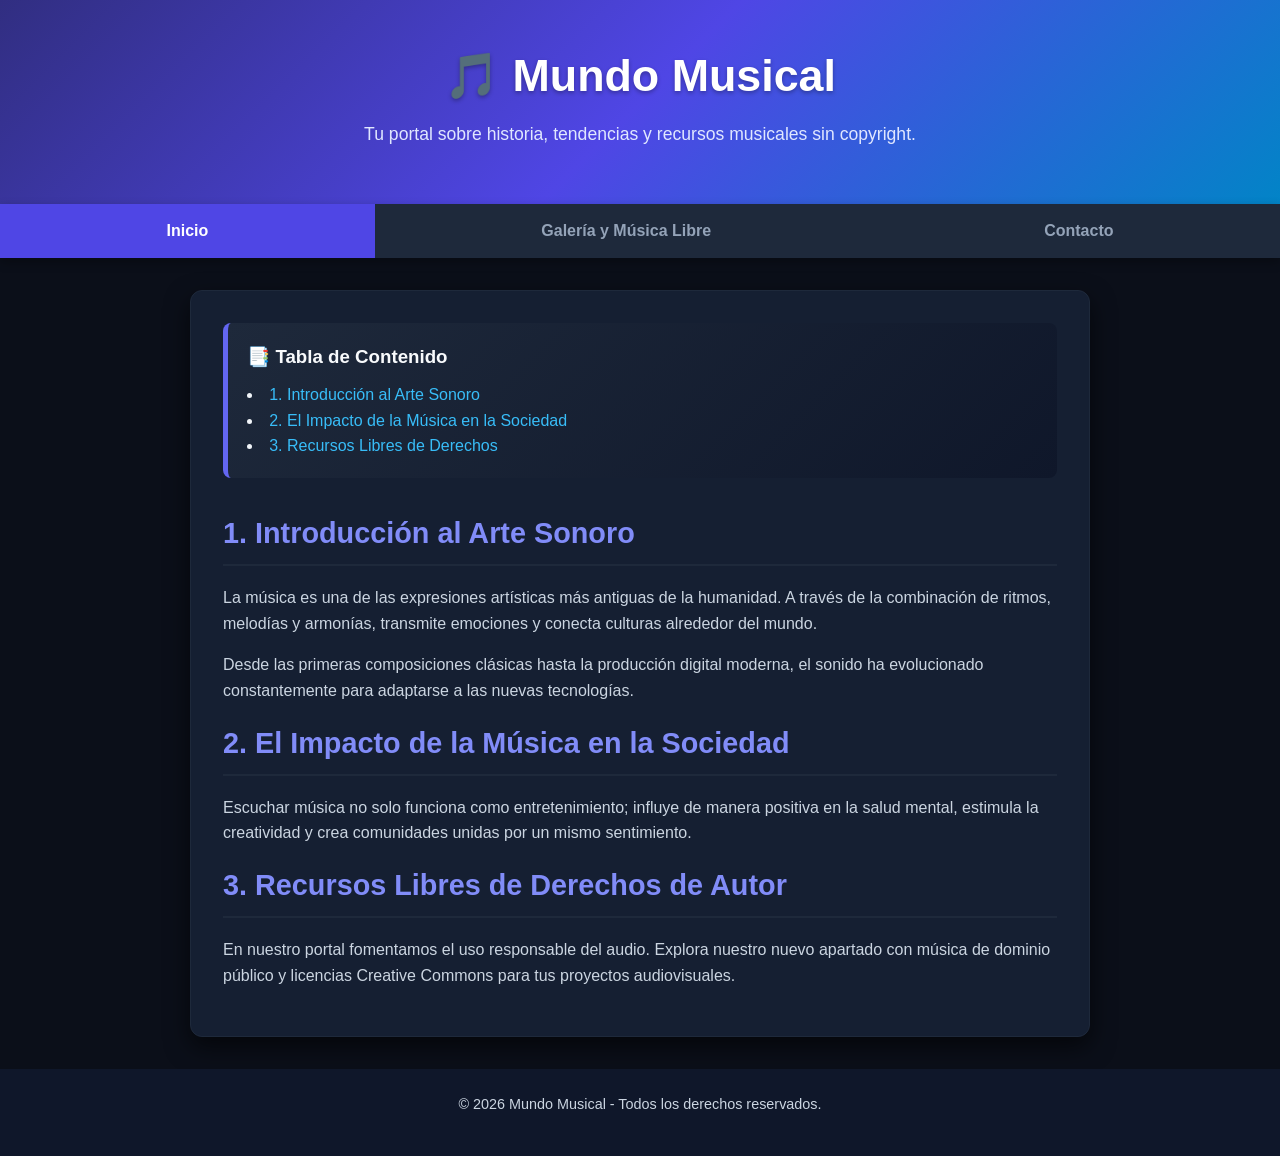
<file: index.html>
<!DOCTYPE html>
<html lang="es">
<head>
    <meta charset="UTF-8">
    <meta name="viewport" content="width=device-width, initial-scale=1.0">
    <title>Mundo Musical - Inicio</title>
    <link rel="stylesheet" href="estilos.css">
</head>
<body>

    <header>
        <h1>🎵 Mundo Musical</h1>
        <p>Tu portal sobre historia, tendencias y recursos musicales sin copyright.</p>
    </header>

    <nav>
        <ul>
            <li><a href="index.html" class="active">Inicio</a></li>
            <li><a href="pagina2.html">Galería y Música Libre</a></li>
            <li><a href="pagina3.html">Contacto</a></li>
        </ul>
    </nav>

    <div class="container">
        <!-- Tabla de Contenido -->
        <div class="tabla-contenido">
            <h3>📑 Tabla de Contenido</h3>
            <ul>
                <li><a href="#introduccion">1. Introducción al Arte Sonoro</a></li>
                <li><a href="#impacto">2. El Impacto de la Música en la Sociedad</a></li>
                <li><a href="#recursos">3. Recursos Libres de Derechos</a></li>
            </ul>
        </div>

        <section id="introduccion">
            <h2>1. Introducción al Arte Sonoro</h2>
            <p>La música es una de las expresiones artísticas más antiguas de la humanidad. A través de la combinación de ritmos, melodías y armonías, transmite emociones y conecta culturas alrededor del mundo.</p>
            <p>Desde las primeras composiciones clásicas hasta la producción digital moderna, el sonido ha evolucionado constantemente para adaptarse a las nuevas tecnologías.</p>
        </section>

        <section id="impacto">
            <h2>2. El Impacto de la Música en la Sociedad</h2>
            <p>Escuchar música no solo funciona como entretenimiento; influye de manera positiva en la salud mental, estimula la creatividad y crea comunidades unidas por un mismo sentimiento.</p>
        </section>

        <section id="recursos">
            <h2>3. Recursos Libres de Derechos de Autor</h2>
            <p>En nuestro portal fomentamos el uso responsable del audio. Explora nuestro nuevo apartado con música de dominio público y licencias Creative Commons para tus proyectos audiovisuales.</p>
        </section>
    </div>

    <footer>
        <p>&copy; 2026 Mundo Musical - Todos los derechos reservados.</p>
    </footer>

</body>
</html>
</file>
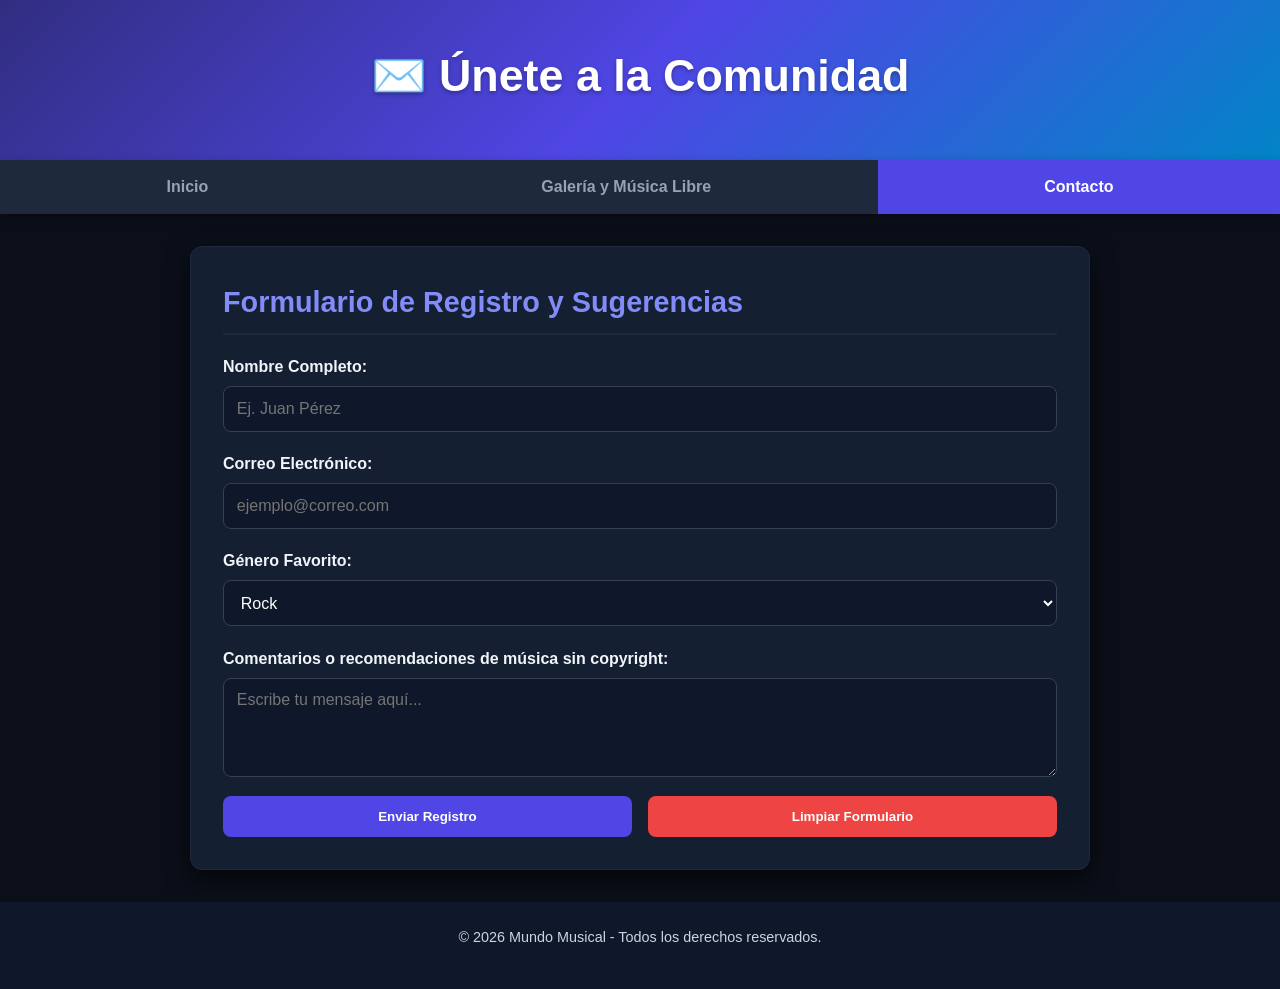
<file: pagina3.html>
<!DOCTYPE html>
<html lang="es">
<head>
    <meta charset="UTF-8">
    <meta name="viewport" content="width=device-width, initial-scale=1.0">
    <title>Mundo Musical - Contacto y Registro</title>
    <link rel="stylesheet" href="estilos.css">
</head>
<body>

    <header>
        <h1>✉️ Únete a la Comunidad</h1>
    </header>

    <nav>
        <ul>
            <li><a href="index.html">Inicio</a></li>
            <li><a href="pagina2.html">Galería y Música Libre</a></li>
            <li><a href="pagina3.html" class="active">Contacto</a></li>
        </ul>
    </nav>

    <div class="container">
        <h2>Formulario de Registro y Sugerencias</h2>
        <form action="#" method="post" class="formulario">
            <div class="campo">
                <label for="nombre">Nombre Completo:</label>
                <input type="text" id="nombre" name="nombre" placeholder="Ej. Juan Pérez" required>
            </div>

            <div class="campo">
                <label for="email">Correo Electrónico:</label>
                <input type="email" id="email" name="email" placeholder="ejemplo@correo.com" required>
            </div>

            <div class="campo">
                <label for="genero">Género Favorito:</label>
                <select id="genero" name="genero">
                    <option value="rock">Rock</option>
                    <option value="pop">Pop</option>
                    <option value="jazz">Jazz</option>
                    <option value="electronica">Electrónica</option>
                </select>
            </div>

            <div class="campo">
                <label for="mensaje">Comentarios o recomendaciones de música sin copyright:</label>
                <textarea id="mensaje" name="mensaje" rows="4" placeholder="Escribe tu mensaje aquí..."></textarea>
            </div>

            <div class="botones">
                <button type="submit">Enviar Registro</button>
                <button type="reset">Limpiar Formulario</button>
            </div>
        </form>
    </div>

    <footer>
        <p>&copy; 2026 Mundo Musical - Todos los derechos reservados.</p>
    </footer>

</body>
</html>
</file>
<file: estilos.css>
/* RESET Y BASE */
* {
    margin: 0;
    padding: 0;
    box-sizing: border-box;
    font-family: 'Segoe UI', Tahoma, Geneva, Verdana, sans-serif;
}

body {
    background-color: #0b0f19;
    color: #f1f5f9;
    line-height: 1.6;
    overflow-x: hidden;
}

/* ENCABEZADO */
header {
    background: linear-gradient(135deg, #312e81, #4f46e5, #0284c7);
    color: #ffffff;
    text-align: center;
    padding: 2.5rem 1rem;
    box-shadow: 0 4px 20px rgba(0, 0, 0, 0.4);
}

header h1 {
    font-size: clamp(1.8rem, 4vw, 2.8rem);
    margin-bottom: 0.5rem;
    text-shadow: 0 2px 4px rgba(0, 0, 0, 0.3);
}

header p {
    font-size: clamp(0.9rem, 2vw, 1.1rem);
    color: #e0e7ff;
}

/* NAVEGACIÓN */
nav {
    background-color: #1e293b;
    position: sticky;
    top: 0;
    z-index: 100;
    box-shadow: 0 4px 10px rgba(0,0,0,0.3);
}

nav ul {
    list-style: none;
    display: flex;
    justify-content: center;
    flex-wrap: wrap;
}

nav ul li {
    flex: 1 1 auto;
    text-align: center;
}

nav ul li a {
    display: block;
    color: #94a3b8;
    padding: 0.9rem 1.2rem;
    text-decoration: none;
    font-weight: 600;
    transition: all 0.3s ease;
}

nav ul li a:hover, nav ul li a.active {
    color: #ffffff;
    background-color: #4f46e5;
}

/* CONTENEDOR PRINCIPAL */
.container {
    width: 92%;
    max-width: 900px;
    margin: 2rem auto;
    padding: 2rem;
    background-color: #151f32;
    border-radius: 12px;
    box-shadow: 0 10px 25px rgba(0, 0, 0, 0.6);
    border: 1px solid #1e293b;
}

h2 {
    color: #818cf8;
    margin-bottom: 1.2rem;
    border-bottom: 2px solid #1e293b;
    padding-bottom: 0.5rem;
    font-size: clamp(1.3rem, 3vw, 1.8rem);
}

p {
    margin-bottom: 1rem;
    color: #cbd5e1;
}

/* TABLA DE CONTENIDO */
.tabla-contenido {
    background: linear-gradient(135deg, #1e293b, #0f172a);
    padding: 1.2rem;
    border-radius: 8px;
    border-left: 5px solid #6366f1;
    margin-bottom: 2rem;
}

.tabla-contenido h3 {
    margin-bottom: 0.6rem;
    color: #f8fafc;
}

.tabla-contenido ul {
    list-style-position: inside;
}

.tabla-contenido a {
    color: #38bdf8;
    text-decoration: none;
    font-weight: 500;
}

.tabla-contenido a:hover {
    text-decoration: underline;
}

/* MULTIMEDIA */
.multimedia-grid {
    display: grid;
    grid-template-columns: repeat(auto-fit, minmax(240px, 1fr));
    gap: 1.2rem;
    margin-bottom: 2rem;
}

.media-card {
    background-color: #0f172a;
    padding: 1rem;
    border-radius: 10px;
    text-align: center;
    border: 1px solid #1e293b;
    transition: transform 0.3s ease;
}

.media-card:hover {
    transform: translateY(-4px);
}

.media-card img {
    width: 100%;
    height: 170px;
    object-fit: cover;
    border-radius: 6px;
    margin-bottom: 0.6rem;
}

audio {
    width: 100%;
    margin-top: 0.5rem;
    border-radius: 20px;
}

/* LISTA DE CANCIONES SIN COPYRIGHT */
.lista-canciones {
    display: flex;
    flex-direction: column;
    gap: 1rem;
    margin-bottom: 2.5rem;
}

.cancion-item {
    background-color: #0f172a;
    padding: 1.2rem;
    border-radius: 10px;
    display: flex;
    flex-wrap: wrap;
    align-items: center;
    justify-content: space-between;
    gap: 1rem;
    border-left: 4px solid #10b981;
}

.cancion-info h4 {
    color: #f8fafc;
    font-size: 1.1rem;
}

.badge {
    display: inline-block;
    background-color: #065f46;
    color: #34d399;
    font-size: 0.75rem;
    padding: 0.2rem 0.6rem;
    border-radius: 12px;
    font-weight: bold;
    margin-top: 0.3rem;
}

.btn-descarga {
    background-color: #10b981;
    color: #064e3b;
    padding: 0.6rem 1rem;
    border-radius: 6px;
    text-decoration: none;
    font-weight: bold;
    font-size: 0.85rem;
    transition: background-color 0.3s ease;
}

.btn-descarga:hover {
    background-color: #34d399;
}

/* TABLA DE DATOS */
table {
    width: 100%;
    border-collapse: collapse;
    margin-top: 1rem;
    display: block;
    overflow-x: auto;
    white-space: nowrap;
}

th, td {
    padding: 0.8rem 1rem;
    text-align: left;
    border-bottom: 1px solid #1e293b;
}

th {
    background-color: #1e293b;
    color: #f8fafc;
}

/* FORMULARIO */
.formulario {
    display: flex;
    flex-direction: column;
    gap: 1.2rem;
}

.campo {
    display: flex;
    flex-direction: column;
}

.campo label {
    margin-bottom: 0.4rem;
    font-weight: 600;
}

.campo input, .campo select, .campo textarea {
    width: 100%;
    padding: 0.8rem;
    border-radius: 8px;
    border: 1px solid #334155;
    background-color: #0f172a;
    color: #fff;
    font-size: 1rem;
}

.campo input:focus, .campo select:focus, .campo textarea:focus {
    outline: none;
    border-color: #6366f1;
}

.botones {
    display: flex;
    gap: 1rem;
    flex-wrap: wrap;
}

button {
    flex: 1 1 140px;
    padding: 0.8rem 1rem;
    border: none;
    border-radius: 8px;
    cursor: pointer;
    font-weight: bold;
    transition: 0.3s;
}

button[type="submit"] {
    background-color: #4f46e5;
    color: white;
}

button[type="submit"]:hover {
    background-color: #4338ca;
}

button[type="reset"] {
    background-color: #ef4444;
    color: white;
}

button[type="reset"]:hover {
    background-color: #dc2626;
}

/* PIE DE PÁGINA */
footer {
    text-align: center;
    padding: 1.5rem;
    background-color: #0f172a;
    color: #64748b;
    margin-top: 2rem;
    font-size: 0.9rem;
}

/* RESPONSIVO */
@media (max-width: 600px) {
    .container {
        width: 95%;
        padding: 1rem;
    }

    nav ul {
        flex-direction: column;
    }

    .cancion-item {
        flex-direction: column;
        align-items: stretch;
    }

    .btn-descarga {
        text-align: center;
    }
}
</file>
